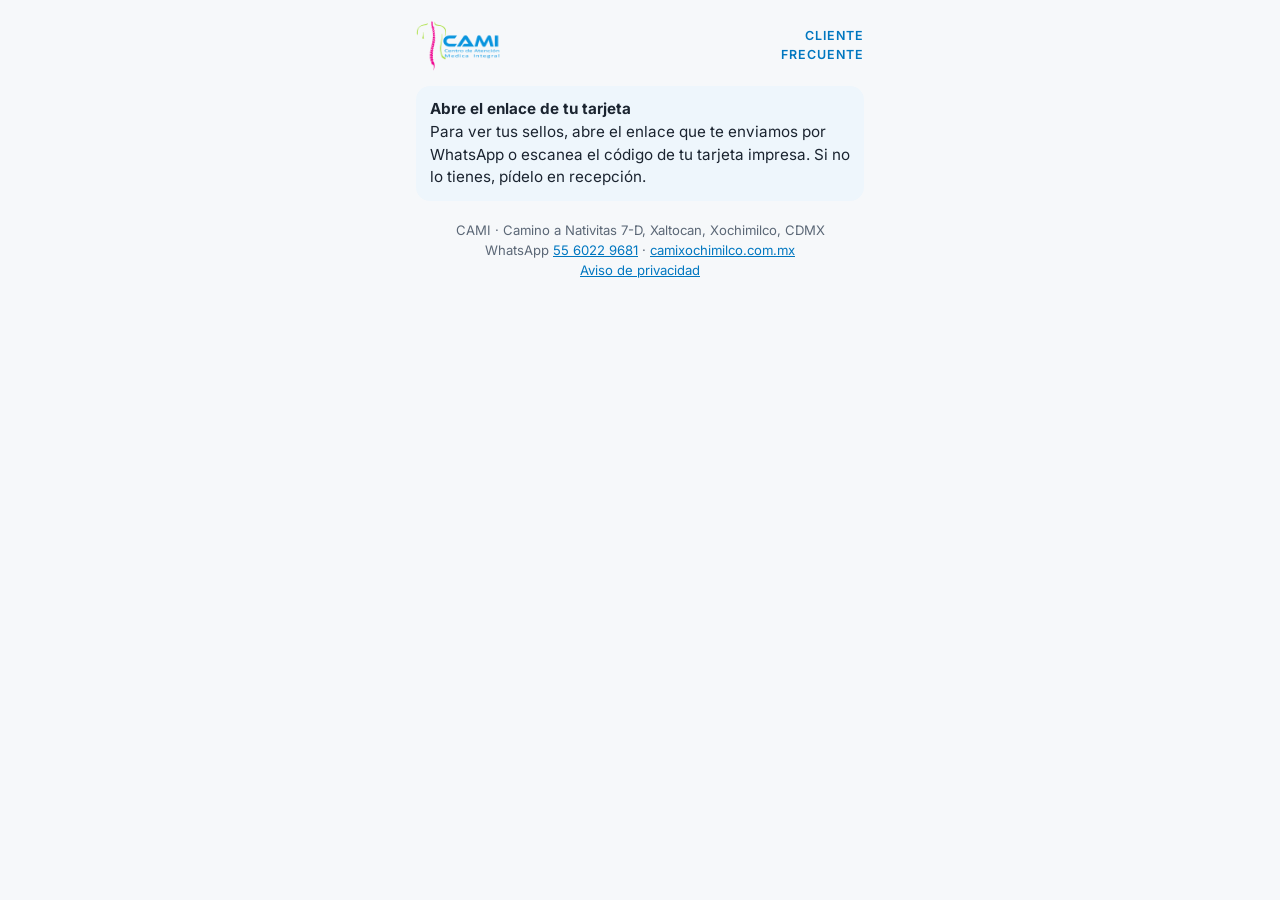
<file: index.html>
<!doctype html>
<html lang="es-MX">
<head>
<meta charset="utf-8">
<meta http-equiv="Content-Security-Policy" content="default-src 'none'; script-src 'self'; style-src 'self' 'unsafe-inline'; img-src 'self' data:; font-src 'self'; connect-src 'self' https://script.google.com https://script.googleusercontent.com; base-uri 'none'; form-action 'none'">
<meta name="viewport" content="width=device-width,initial-scale=1,viewport-fit=cover">
<title>Mi tarjeta CAMI</title>
<meta name="description" content="Tarjeta de cliente frecuente de CAMI Xochimilco.">
<meta name="robots" content="noindex,nofollow,noarchive">
<meta name="referrer" content="no-referrer">
<meta name="theme-color" content="#0077C0">
<meta name="apple-mobile-web-app-capable" content="yes">
<meta name="mobile-web-app-capable" content="yes">
<meta name="apple-mobile-web-app-title" content="Tarjeta CAMI">
<meta name="apple-mobile-web-app-status-bar-style" content="default">
<link rel="icon" href="assets/favicon-48.png" sizes="48x48">
<link rel="icon" href="assets/favicon-192.png" sizes="192x192">
<link rel="apple-touch-icon" href="assets/apple-touch-icon.png">
<link rel="stylesheet" href="assets/tarjeta.css">
</head>
<body class="paciente">
<main class="app">
  <header class="marca">
    <img src="assets/cami-logo.png" alt="CAMI Xochimilco, Centro de Atención Médica Integral" width="85" height="52">
    <span class="etiqueta">Cliente<br>frecuente</span>
  </header>
  <div id="vista" aria-live="polite"><div class="cargando" aria-label="Cargando tu tarjeta"></div></div>
  <p class="pie">
    CAMI · Camino a Nativitas 7-D, Xaltocan, Xochimilco, CDMX<br>
    WhatsApp <a id="enlace-wa" href="#">55 6022 9681</a> · <a id="enlace-sitio" href="#">camixochimilco.com.mx</a><br>
    <a id="enlace-aviso" href="#">Aviso de privacidad</a>
  </p>
</main>
<script src="assets/config.js"></script>
<script src="assets/qrcode.min.js"></script>
<script src="assets/comun.js"></script>
<script src="assets/paciente.js"></script>
</body>
</html>
</file>
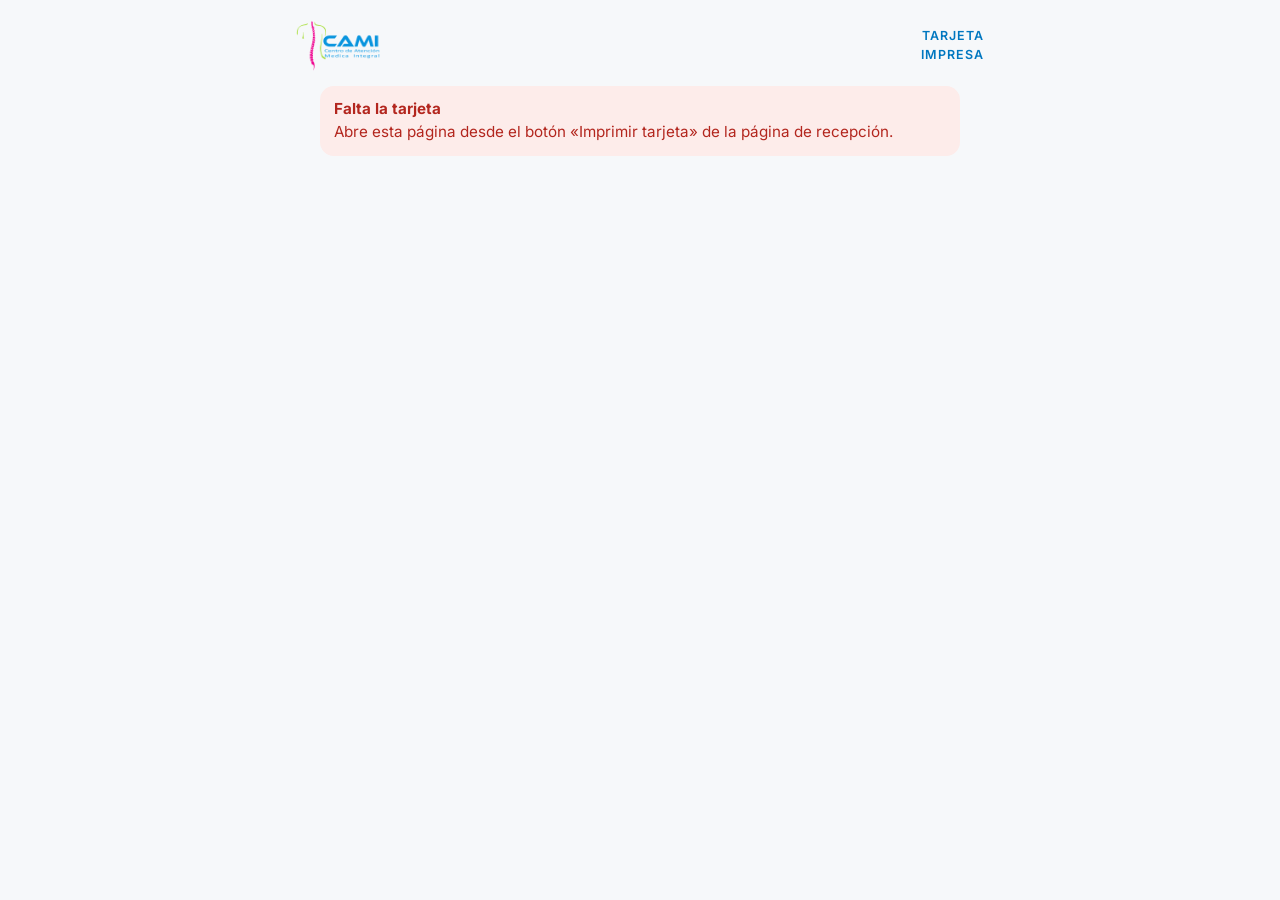
<file: imprimir/index.html>
<!doctype html>
<html lang="es-MX">
<head>
<meta charset="utf-8">
<meta http-equiv="Content-Security-Policy" content="default-src 'none'; script-src 'self'; style-src 'self' 'unsafe-inline'; img-src 'self' data:; font-src 'self'; connect-src 'self' https://script.google.com https://script.googleusercontent.com; base-uri 'none'; form-action 'none'">
<meta name="viewport" content="width=device-width,initial-scale=1">
<title>Imprimir tarjeta · CAMI</title>
<meta name="robots" content="noindex,nofollow,noarchive">
<meta name="referrer" content="no-referrer">
<link rel="icon" href="../assets/favicon-48.png" sizes="48x48">
<link rel="stylesheet" href="../assets/tarjeta.css">
<style>
  .hoja{display:flex;flex-wrap:wrap;gap:6mm;justify-content:center;margin:16px 0}
  .cara{position:relative;width:85.6mm;height:54mm;background:#fff;border:.3mm dashed #8A98A8;border-radius:3mm;overflow:hidden;color:var(--ink);
    -webkit-print-color-adjust:exact;print-color-adjust:exact;flex:none}
  .cara .etq{position:absolute;top:-5mm;left:0;font-size:2.8mm;color:var(--muted)}
  .envoltura{position:relative;padding-top:5mm}
  /* Frente */
  .frente .banda{position:absolute;left:0;top:0;bottom:0;width:3mm;background:var(--azul)}
  .frente .logo{position:absolute;left:7mm;top:4mm;height:13mm}
  .frente .tipo{position:absolute;left:7mm;top:18.5mm;width:44mm;font-size:2.5mm;line-height:1.15;font-weight:700;letter-spacing:.15mm;text-transform:uppercase;color:var(--azul)}
  .frente .nombre{position:absolute;left:7mm;top:25mm;width:44mm;font-size:4.2mm;font-weight:700;line-height:1.15;display:-webkit-box;-webkit-line-clamp:3;-webkit-box-orient:vertical;overflow:hidden}
  .frente .qr{position:absolute;right:3.5mm;top:5mm;width:29mm;height:29mm}
  .frente .qr svg{display:block;width:100%;height:100%}
  .frente .indica{position:absolute;right:3.5mm;top:34.5mm;width:29mm;text-align:center;font-size:2.3mm;line-height:1.2;color:var(--muted)}
  .frente .pie-cara{position:absolute;left:7mm;right:3.5mm;bottom:3mm;font-size:2.3mm;color:var(--muted);border-top:.2mm solid var(--line);padding-top:1.2mm}
  /* Reverso */
  .reverso{padding:4mm 5mm}
  .reverso h2{font-size:3.9mm;color:var(--azul);margin:0 0 2.5mm;text-align:center}
  .reverso .casillas-imp{display:grid;grid-template-columns:repeat(6,1fr);gap:2mm;justify-items:center;margin:4mm 0 4.5mm}
  .reverso .casillas-imp span.premio{border-style:dashed;border-width:.5mm;background:#fff;color:var(--ink);font-size:2.4mm;font-weight:800}
  .reverso.tipo-traccion .casillas-imp span.premio{color:var(--traccion)}
  .reverso .casillas-imp span{width:10.6mm;height:10.6mm;border:.35mm solid var(--azul);border-radius:50%;display:flex;align-items:center;justify-content:center;font-size:3mm;font-weight:600;color:#8FB8D6}
  .reverso .casillas-imp span.on{background:var(--azul);color:#fff;flex-direction:column;line-height:1}
  .reverso .casillas-imp span.on b{font-size:3.3mm;font-weight:700}
  .reverso .casillas-imp span.on i{font-size:2.2mm;font-style:normal;font-weight:500;text-transform:uppercase}
  .reverso p{font-size:2.35mm;line-height:1.25;color:var(--ink);text-align:center}
  .frente.tipo-traccion .banda{background:var(--traccion)}
  .frente.tipo-traccion .tipo{color:var(--traccion)}
  .reverso.tipo-traccion h2{color:var(--traccion)}
  .reverso.tipo-traccion .casillas-imp span{border-color:var(--traccion);color:#D98ABF}
  .reverso.tipo-traccion .casillas-imp span.on{background:var(--traccion);color:#fff}
  .consejo{max-width:640px;margin:0 auto}
  .casilla-nav{display:flex;gap:10px;align-items:center;margin:0 0 12px;font-weight:600;font-size:.95rem;cursor:pointer}
  .casilla-nav input{width:22px;height:22px;flex:none}
  /* Diseño navideño sobrio de la tarjeta impresa: hilo dorado arriba, banda lisa y un saludo discreto; poca tinta */
  .fiestas-imp{display:none}
  .cara.nav::before{content:"";position:absolute;left:0;right:0;top:0;height:.8mm;pointer-events:none;z-index:2;background:linear-gradient(90deg,#B08A2E,#E6D191 50%,#B08A2E)}
  .frente.nav .banda{background:#0A2F57}
  .frente.nav.tipo-traccion .banda{background:#5A1442}
  .frente.nav .fiestas-imp{display:block;position:absolute;right:3.5mm;top:40.6mm;width:29mm;text-align:center;font-size:2.2mm;font-weight:600;letter-spacing:.4mm;text-transform:uppercase;color:#8A6A1C}
  .reverso.nav .casillas-imp span.premio{border-color:#B08A2E;color:#7A5A12}
  /* Adornos de línea de la tarjeta impresa: poca tinta, en dorado oscuro */
  .ramita,.bolitas{display:none}
  .nav .ramita,.nav .bolitas{display:block;position:absolute;pointer-events:none;background-repeat:no-repeat;background-position:center;background-size:contain}
  .frente.nav .ramita{left:6.5mm;bottom:8mm;width:21mm;height:12.2mm;background-image:url("data:image/svg+xml,%3Csvg xmlns='http://www.w3.org/2000/svg' width='120' height='70' viewBox='0 0 120 70'%3E%3Cg stroke='%23B08A2E' stroke-width='1.9' stroke-linecap='round' fill='none'%3E%3Cpath d='M8 62L112 14'/%3E%3Cpath d='M16.0 58.3l3.4 -14.0M16.0 58.3l12.8 6.5M24.0 54.6l3.3 -13.4M24.0 54.6l12.3 6.2M32.0 50.9l3.1 -12.8M32.0 50.9l11.7 5.9M40.0 47.2l3.0 -12.2M40.0 47.2l11.2 5.7M48.0 43.5l2.8 -11.6M48.0 43.5l10.6 5.4M56.0 39.8l2.7 -11.0M56.0 39.8l10.1 5.1M64.0 36.2l2.5 -10.4M64.0 36.2l9.5 4.8M72.0 32.5l2.4 -9.8M72.0 32.5l9.0 4.5M80.0 28.8l2.2 -9.2M80.0 28.8l8.4 4.3M88.0 25.1l2.1 -8.6M88.0 25.1l7.9 4.0M96.0 21.4l1.9 -8.0M96.0 21.4l7.3 3.7M104.0 17.7l1.8 -7.4M104.0 17.7l6.8 3.4'/%3E%3C/g%3E%3Cg fill='%23B08A2E'%3E%3Ccircle cx='46' cy='48' r='2.4'/%3E%3Ccircle cx='74' cy='35' r='2.4'/%3E%3Ccircle cx='98' cy='24' r='2.2'/%3E%3C/g%3E%3C/svg%3E");background-position:left bottom}
  .reverso.nav .ramita{left:5.5mm;bottom:2mm;width:19mm;height:11.1mm;background-image:url("data:image/svg+xml,%3Csvg xmlns='http://www.w3.org/2000/svg' width='120' height='70' viewBox='0 0 120 70'%3E%3Cg stroke='%23B08A2E' stroke-width='1.9' stroke-linecap='round' fill='none'%3E%3Cpath d='M8 62L112 14'/%3E%3Cpath d='M16.0 58.3l3.4 -14.0M16.0 58.3l12.8 6.5M24.0 54.6l3.3 -13.4M24.0 54.6l12.3 6.2M32.0 50.9l3.1 -12.8M32.0 50.9l11.7 5.9M40.0 47.2l3.0 -12.2M40.0 47.2l11.2 5.7M48.0 43.5l2.8 -11.6M48.0 43.5l10.6 5.4M56.0 39.8l2.7 -11.0M56.0 39.8l10.1 5.1M64.0 36.2l2.5 -10.4M64.0 36.2l9.5 4.8M72.0 32.5l2.4 -9.8M72.0 32.5l9.0 4.5M80.0 28.8l2.2 -9.2M80.0 28.8l8.4 4.3M88.0 25.1l2.1 -8.6M88.0 25.1l7.9 4.0M96.0 21.4l1.9 -8.0M96.0 21.4l7.3 3.7M104.0 17.7l1.8 -7.4M104.0 17.7l6.8 3.4'/%3E%3C/g%3E%3Cg fill='%23B08A2E'%3E%3Ccircle cx='46' cy='48' r='2.4'/%3E%3Ccircle cx='74' cy='35' r='2.4'/%3E%3Ccircle cx='98' cy='24' r='2.2'/%3E%3C/g%3E%3C/svg%3E")}
  .reverso.nav .bolitas{right:2.6mm;top:.8mm;width:12mm;height:6.9mm;background-image:url("data:image/svg+xml,%3Csvg xmlns='http://www.w3.org/2000/svg' width='84' height='48' viewBox='0 0 84 48'%3E%3Cg stroke='%23B08A2E' stroke-width='1.2'%3E%3Cpath d='M14 0V15M40 0V28M68 0V19'/%3E%3C/g%3E%3Crect x='11.5' y='14' width='5' height='3' rx='1' fill='%23B08A2E'/%3E%3Ccircle cx='14' cy='23' r='7' fill='%23D9B95A'/%3E%3Crect x='37.5' y='27' width='5' height='3' rx='1' fill='%23B08A2E'/%3E%3Ccircle cx='40' cy='38' r='9' fill='%239AA9B8'/%3E%3Cpath d='M31.5 38h17' stroke='white' stroke-width='1.3'/%3E%3Crect x='65.5' y='18' width='5' height='3' rx='1' fill='%23B08A2E'/%3E%3Ccircle cx='68' cy='25.5' r='6' fill='%23D9B95A'/%3E%3C/svg%3E");background-position:top right}
  @media print{
    @page{margin:10mm}
    body{background:#fff}
    .no-imprimir{display:none!important}
    .app{max-width:none;padding:0}
    .hoja{margin:0;justify-content:flex-start}
    .cara .etq{display:none}
    .envoltura{padding-top:0}
  }
</style>
</head>
<body>
<main class="app" style="max-width:720px">
  <div class="no-imprimir" id="cabecera">
    <header class="marca"><img src="../assets/cami-logo.png" alt="CAMI Xochimilco" width="85" height="52"><span class="etiqueta">Tarjeta<br>impresa</span></header>
    <div class="consejo">
      <div id="mensaje"></div>
      <div class="panel" id="instrucciones" hidden>
        <h1 style="font-size:1.15rem;margin-bottom:6px">Imprime a tamaño real</h1>
        <ol class="pequeno muted" style="margin:0 0 12px;padding-left:20px">
          <li>En la ventana de impresión elige escala <strong>100%</strong> (no «ajustar a la página») y desactiva encabezados y pies de página.</li>
          <li>Recorta por las líneas punteadas: quedan dos piezas, frente y reverso. Pégalas por detrás o plastifícalas juntas.</li>
          <li>Si tu impresora lo permite, imprime a doble cara con el frente y el reverso por el mismo lado del papel.</li>
        </ol>
        <label class="casilla-nav"><input type="checkbox" id="chk-navidad"> <span>Diseño navideño (edición de fiestas)</span></label>
        <button class="btn primario" id="btn-imprimir" type="button">Imprimir</button>
      </div>
    </div>
  </div>
  <div class="hoja" id="hoja" hidden>
    <div class="envoltura"><div class="cara frente" id="frente"></div></div>
    <div class="envoltura"><div class="cara reverso" id="reverso"></div></div>
  </div>
</main>
<script src="../assets/config.js"></script>
<script src="../assets/qrcode.min.js"></script>
<script src="../assets/comun.js"></script>
<script src="../assets/imprimir.js"></script>
</body>
</html>
</file>
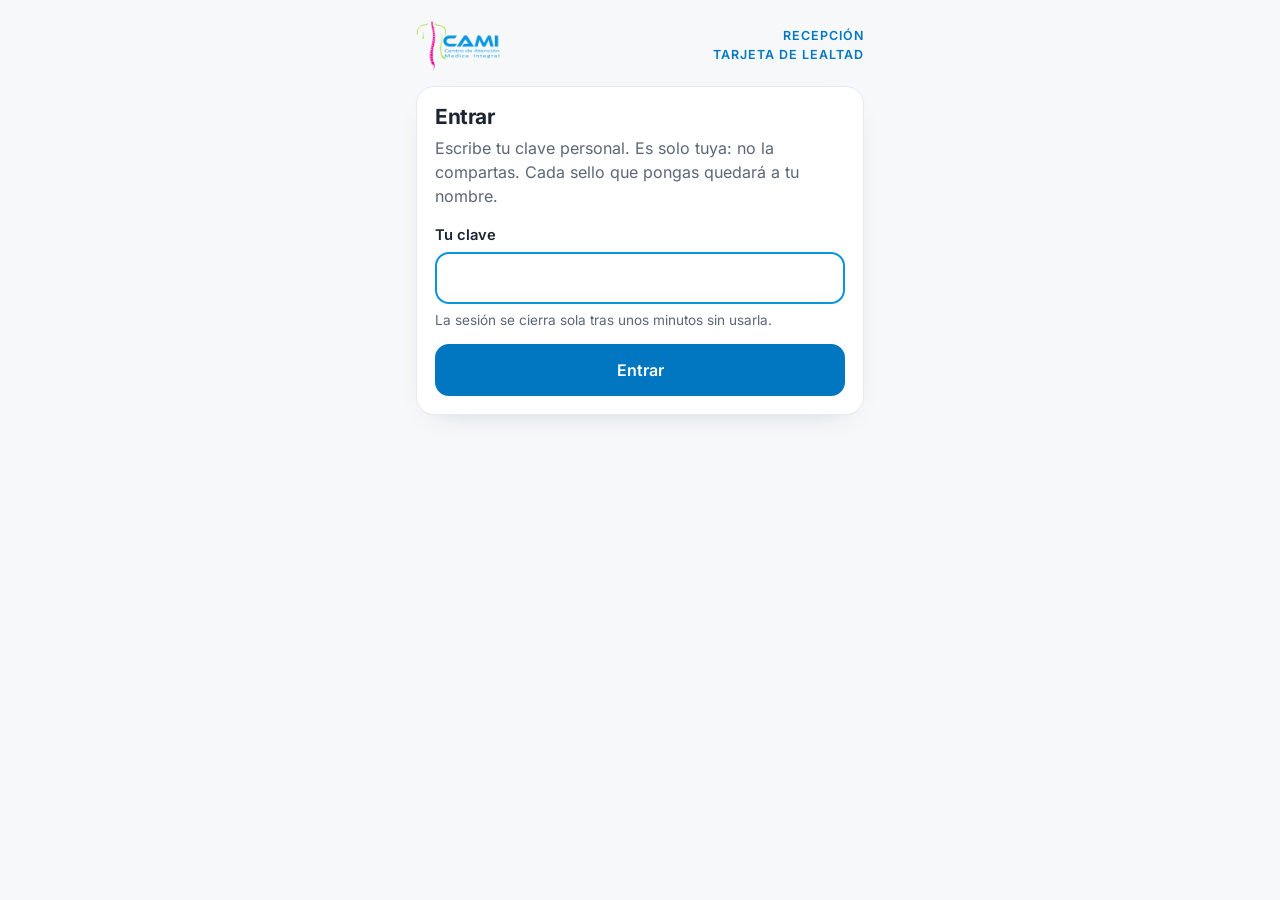
<file: recepcion/index.html>
<!doctype html>
<html lang="es-MX">
<head>
<meta charset="utf-8">
<meta http-equiv="Content-Security-Policy" content="default-src 'none'; script-src 'self'; style-src 'self' 'unsafe-inline'; img-src 'self' data:; font-src 'self'; connect-src 'self' https://script.google.com https://script.googleusercontent.com; base-uri 'none'; form-action 'none'">
<meta name="viewport" content="width=device-width,initial-scale=1,viewport-fit=cover">
<title>Recepción · Tarjeta CAMI</title>
<meta name="robots" content="noindex,nofollow,noarchive">
<meta name="referrer" content="no-referrer">
<meta name="theme-color" content="#0077C0">
<link rel="icon" href="../assets/favicon-48.png" sizes="48x48">
<link rel="apple-touch-icon" href="../assets/apple-touch-icon.png">
<link rel="stylesheet" href="../assets/tarjeta.css">
</head>
<body>
<main class="app">
  <header class="marca">
    <img src="../assets/cami-logo.png" alt="CAMI Xochimilco" width="85" height="52">
    <span class="etiqueta">Recepción<br>Tarjeta de lealtad</span>
  </header>

  <!-- 1. Entrada con PIN -->
  <section id="login" class="panel" hidden>
    <h1 style="font-size:1.3rem;margin-bottom:6px">Entrar</h1>
    <p class="muted" style="margin-bottom:16px">Escribe tu clave personal. Es solo tuya: no la compartas. Cada sello que pongas quedará a tu nombre.</p>
    <div id="login-aviso" role="alert"></div>
    <form id="form-login" autocomplete="off">
      <div class="campo"><label for="clave">Tu clave</label>
        <input id="clave" name="clave" type="password" autocomplete="off" autocapitalize="none" autocorrect="off" spellcheck="false" maxlength="64" required>
        <p class="ayuda">La sesión se cierra sola tras unos minutos sin usarla.</p></div>
      <button class="btn primario" id="btn-entrar" type="submit">Entrar</button>
    </form>
  </section>

  <!-- 2. Trabajo diario -->
  <section id="trabajo" hidden>
    <div class="barra"><span class="quien" id="saludo"></span><button class="btn chico" id="btn-salir" type="button">Salir</button></div>
    <div class="pestanas" role="tablist" aria-label="Qué quieres hacer">
      <button role="tab" id="tab-escanear" aria-controls="p-escanear" aria-selected="true" type="button">Escanear QR</button>
      <button role="tab" id="tab-telefono" aria-controls="p-telefono" aria-selected="false" type="button">Teléfono</button>
      <button role="tab" id="tab-nueva" aria-controls="p-nueva" aria-selected="false" type="button">Nueva tarjeta</button>
    </div>

    <div id="p-escanear" role="tabpanel" aria-labelledby="tab-escanear">
      <div class="visor" id="visor" hidden><video id="video" playsinline muted></video><div class="marco"></div></div>
      <p class="estado-camara" id="estado-camara" aria-live="polite">Apunta la cámara al código QR del paciente.</p>
      <button class="btn primario" id="btn-camara" type="button">Abrir cámara</button>
    </div>

    <div id="p-telefono" role="tabpanel" aria-labelledby="tab-telefono" hidden>
      <form id="form-telefono" class="panel">
        <div class="campo"><label for="tel">Celular del paciente (10 dígitos)</label>
          <input id="tel" type="tel" inputmode="numeric" maxlength="16" autocomplete="off" placeholder="55 1234 5678" required></div>
        <button class="btn primario" type="submit">Buscar</button>
      </form>
    </div>

    <div id="p-nueva" role="tabpanel" aria-labelledby="tab-nueva" hidden>
      <form id="form-alta" class="panel" autocomplete="off">
        <fieldset class="campo" style="border:0;padding:0;margin:0 0 14px">
          <legend style="font-weight:600;font-size:.92rem;margin:0 0 6px;padding:0">Tipo de tarjeta</legend>
          <div class="opciones-tipo">
            <label><input type="radio" name="alta-tipo" value="Terapias" required><span>Terapias<small>5 sellos · sexta con 20%</small></span></label>
            <label><input type="radio" name="alta-tipo" value="Alineación Osteopática" required><span>Alineación Osteopática<small>5 sellos · sexta gratis</small></span></label>
          </div>
        </fieldset>
        <div class="campo"><label for="alta-nombre">Nombre completo</label>
          <input id="alta-nombre" type="text" maxlength="80" autocomplete="off" autocapitalize="words" required></div>
        <div class="campo"><label for="alta-cel">Celular (10 dígitos)</label>
          <input id="alta-cel" type="tel" inputmode="numeric" maxlength="16" autocomplete="off" placeholder="55 1234 5678" required>
          <p class="ayuda">Solo nombre y celular. Nunca se anota nada de salud.</p></div>
        <div class="casilla-aviso" style="margin-bottom:14px"><input id="alta-aviso" type="checkbox" required>
          <label for="alta-aviso">El paciente aceptó el <a id="enlace-aviso" href="#" target="_blank" rel="noopener">aviso de privacidad</a> del programa de cliente frecuente.</label></div>
        <button class="btn primario" id="btn-alta" type="submit">Crear tarjeta</button>
      </form>
    </div>

    <div id="resultado" aria-live="polite"></div>
  </section>

  <p class="pie" id="pie-sin-config" hidden></p>
</main>
<script src="../assets/config.js"></script>
<script src="../assets/qrcode.min.js"></script>
<script src="../assets/jsQR.min.js"></script>
<script src="../assets/comun.js"></script>
<script src="../assets/recepcion.js"></script>
</body>
</html>
</file>
<file: assets/tarjeta.css>
/* Tarjeta de cliente frecuente · CAMI Xochimilco. Mismos colores y tipografía que el sitio principal. */
/* Inter guardada en el sitio (licencia OFL en fonts/LICENSE-Inter.txt): no se carga nada de Google Fonts. */
@font-face{font-family:Inter;font-style:normal;font-weight:100 900;font-display:swap;src:url(fonts/inter-latin-wght-normal.woff2) format("woff2");
  unicode-range:U+0000-00FF,U+0131,U+0152-0153,U+02BB-02BC,U+02C6,U+02DA,U+02DC,U+0304,U+0308,U+0329,U+2000-206F,U+20AC,U+2122,U+2191,U+2193,U+2212,U+2215,U+FEFF,U+FFFD}
:root{
  --azul:#0077C0; --azul-hover:#00639F; --celeste:#0A94DB; --azul-050:#EEF6FC;
  --ink:#1B2430; --muted:#5B6776; --line:#E6EAEF; --soft:#F6F8FA;
  --ok:#17803D; --ok-bg:#E8F6EC; --aviso:#7A4F00; --aviso-bg:#FFF4DD; --mal:#B3261E; --mal-bg:#FDECEA;
  --radius:18px;
  --fuente:Inter,system-ui,-apple-system,"Segoe UI",Roboto,sans-serif;
}
*{box-sizing:border-box}
html{-webkit-text-size-adjust:100%}
body{margin:0;font-family:var(--fuente);color:var(--ink);background:var(--soft);font-size:1rem;line-height:1.5;-webkit-font-smoothing:antialiased}
h1,h2,h3{margin:0;letter-spacing:-.02em;line-height:1.2}
p{margin:0}
img,svg{max-width:100%}
[hidden]{display:none!important}
:focus-visible{outline:3px solid var(--celeste);outline-offset:2px}
.app{max-width:480px;margin:0 auto;padding:16px 16px 40px}
.muted{color:var(--muted)}
.pequeno{font-size:.85rem}
.sr-only{position:absolute;width:1px;height:1px;overflow:hidden;clip:rect(0 0 0 0);white-space:nowrap}

/* Encabezado */
.marca{display:flex;align-items:center;justify-content:space-between;gap:12px;padding:4px 0 14px}
.marca img{height:52px;width:auto;display:block}
.marca .etiqueta{font-size:.78rem;font-weight:600;letter-spacing:.08em;text-transform:uppercase;color:var(--azul);text-align:right}

/* Tarjetas y avisos */
.panel{background:#fff;border:1px solid var(--line);border-radius:var(--radius);padding:18px;margin-bottom:14px;box-shadow:0 10px 30px -22px rgba(16,40,70,.35)}
.aviso{border-radius:14px;padding:12px 14px;font-size:.95rem;margin:0 0 14px;background:var(--azul-050);color:var(--ink)}
.aviso.ok{background:var(--ok-bg);color:#0F5C2B}
.aviso.alerta{background:var(--aviso-bg);color:var(--aviso)}
.aviso.mal{background:var(--mal-bg);color:var(--mal)}
.aviso strong{display:block}

/* Botones */
.btn{display:flex;align-items:center;justify-content:center;gap:8px;width:100%;min-height:52px;padding:12px 18px;border:2px solid var(--azul);border-radius:14px;background:#fff;color:var(--azul);font:600 1rem var(--fuente);cursor:pointer;text-decoration:none;text-align:center}
.btn:hover{background:var(--azul-050)}
.btn.primario{background:var(--azul);color:#fff}
.btn.primario:hover{background:var(--azul-hover);border-color:var(--azul-hover)}
.btn.ok{background:var(--ok);border-color:var(--ok);color:#fff}
.btn.ok:hover{background:#0F5C2B;border-color:#0F5C2B}
.btn.peligro{border-color:var(--mal);color:var(--mal)}
.btn.peligro:hover{background:var(--mal-bg)}
.btn.whatsapp{background:#1FAF55;border-color:#1FAF55;color:#fff}
.btn.whatsapp:hover{background:#178C44;border-color:#178C44}
.btn.chico{min-height:44px;font-size:.92rem;width:auto;padding:8px 14px}
.btn[disabled],.btn[aria-disabled=true]{opacity:.55;cursor:not-allowed}
.acciones{display:grid;gap:10px;margin-top:14px}
.fila{display:flex;gap:10px}
.fila>*{flex:1}

/* Formularios */
label{display:block;font-weight:600;font-size:.92rem;margin:0 0 6px}
.campo{margin-bottom:14px}
input[type=text],input[type=tel],input[type=password],input[type=search]{width:100%;min-height:52px;padding:12px 14px;border:2px solid var(--line);border-radius:14px;font:500 1.1rem var(--fuente);color:var(--ink);background:#fff}
input:focus{border-color:var(--celeste);outline:none}
.casilla-aviso{display:flex;gap:12px;align-items:flex-start;padding:12px;border-radius:14px;background:var(--soft);font-weight:500;font-size:.92rem}
.casilla-aviso input{width:24px;height:24px;margin:2px 0 0;flex:none}
.casilla-aviso label{margin:0;font-weight:500}
.ayuda{font-size:.85rem;color:var(--muted);margin-top:6px}

/* Tarjeta del paciente (azul) */
.carta{background:linear-gradient(145deg,var(--azul) 0%,var(--celeste) 100%);color:#fff;border-radius:22px;padding:20px 18px 18px;box-shadow:0 18px 40px -22px rgba(0,80,140,.75);margin-bottom:14px}
.carta .tipo{font-size:.75rem;font-weight:600;letter-spacing:.1em;text-transform:uppercase;opacity:.9}
.carta h1{color:#fff;font-size:1.5rem;margin:4px 0 2px;overflow-wrap:anywhere}
.carta .avance{font-size:.95rem;opacity:.95;margin-bottom:14px}
.sellos{display:grid;grid-template-columns:repeat(6,1fr);gap:10px 5px;margin:0;padding:0;list-style:none}
.sello{display:flex;flex-direction:column;align-items:center;gap:4px;font-size:.7rem;line-height:1.1;min-height:64px}
.sello .circulo{width:100%;max-width:54px;aspect-ratio:1;border-radius:50%;display:flex;align-items:center;justify-content:center;font-weight:700;font-size:.95rem;border:2px dashed rgba(255,255,255,.65);color:rgba(255,255,255,.8)}
.sello.puesto .circulo{background:#fff;border:2px solid #fff;color:var(--azul)}
.sello.puesto .circulo{overflow:hidden}
.sello-img{display:block;width:78%;height:78%;object-fit:contain}
.sello.premio .circulo{border:2px solid #fff;background:rgba(255,255,255,.16);color:#fff;font-size:.62rem;font-weight:700;letter-spacing:.02em}
.sello.premio.listo .circulo{background:#9ACD1F;border-color:#9ACD1F;color:#1B2430}
.sello.nuevo .circulo{animation:sello .6s cubic-bezier(.2,1.6,.4,1)}
.sello .fecha{opacity:.95;min-height:1.1em}
@keyframes sello{from{transform:scale(2.2) rotate(-18deg);opacity:0}to{transform:none;opacity:1}}
.carta .nota{margin-top:14px;font-size:.85rem;opacity:.95}
.recompensa{background:var(--ok);color:#fff;border-radius:18px;padding:16px 18px;margin-bottom:14px}
.recompensa h2{color:#fff;font-size:1.25rem;margin-bottom:4px}
.codigo-qr{text-align:center}
.codigo-qr .qr{width:min(100%,260px);margin:10px auto;border:1px solid var(--line);border-radius:12px;overflow:hidden;background:#fff}
.codigo-qr .qr svg{display:block;width:100%;height:auto}
.regla{font-size:.92rem;color:var(--muted)}
details.guia{border:1px solid var(--line);border-radius:14px;background:#fff;margin-bottom:14px}
details.guia summary{cursor:pointer;padding:14px 16px;font-weight:600;list-style:none}
details.guia summary::-webkit-details-marker{display:none}
details.guia summary::after{content:"＋";float:right;color:var(--azul)}
details.guia[open] summary::after{content:"－"}
details.guia .cuerpo{padding:0 16px 14px;font-size:.92rem;color:var(--muted)}
details.guia ol{margin:6px 0 0;padding-left:20px}
.pie{font-size:.82rem;color:var(--muted);text-align:center;margin-top:20px}
.pie a{color:var(--azul)}
.cargando{height:260px;border-radius:22px;background:linear-gradient(90deg,#e9eef3 25%,#f4f7fa 50%,#e9eef3 75%);background-size:200% 100%;animation:brillo 1.2s infinite linear}
@keyframes brillo{to{background-position:-200% 0}}

/* Recepción */
.barra{display:flex;align-items:center;justify-content:space-between;gap:10px;margin-bottom:12px}
.barra .quien{font-size:.85rem;color:var(--muted)}
.pestanas{display:grid;grid-template-columns:repeat(3,1fr);gap:6px;background:#E3EBF2;border-radius:16px;padding:5px;margin-bottom:14px}
.pestanas button{min-height:48px;border:0;border-radius:12px;background:transparent;font:600 .92rem var(--fuente);color:var(--muted);cursor:pointer}
.pestanas button[aria-selected=true]{background:#fff;color:var(--azul);box-shadow:0 2px 8px rgba(16,40,70,.15)}
.visor{position:relative;border-radius:16px;overflow:hidden;background:#000;aspect-ratio:1/1;margin-bottom:12px}
.visor video{width:100%;height:100%;object-fit:cover;display:block}
.visor .marco{position:absolute;inset:18%;border:4px solid rgba(255,255,255,.9);border-radius:18px;box-shadow:0 0 0 999px rgba(0,0,0,.35);pointer-events:none}
.estado-camara{text-align:center;font-size:.95rem;color:var(--muted);margin-bottom:12px;min-height:1.5em}
.res-cabeza h2{font-size:1.35rem;overflow-wrap:anywhere}
.chips{display:flex;flex-wrap:wrap;gap:6px;margin:8px 0 0}
.chip{display:inline-block;border-radius:999px;padding:3px 10px;font-size:.8rem;font-weight:600;background:var(--azul-050);color:var(--azul-hover)}
.chip.ok{background:var(--ok-bg);color:#0F5C2B}
.chip.alerta{background:var(--aviso-bg);color:var(--aviso)}
.chip.mal{background:var(--mal-bg);color:var(--mal)}
.casillas{display:grid;grid-template-columns:repeat(5,1fr);gap:10px;margin:14px 0 6px;max-width:320px}
.casillas span{aspect-ratio:1;border-radius:50%;border:2px solid #B9C7D4;display:flex;align-items:center;justify-content:center;font-size:.95rem;font-weight:600;color:#8A98A8}
.casillas .cas{display:flex;flex-direction:column;align-items:center;gap:4px}
.casillas .cas span{width:100%}
.casillas small{font-size:.72rem;line-height:1.1;color:var(--muted);min-height:1.1em;white-space:nowrap}
.casillas span.on{background:#fff;border-color:var(--azul);overflow:hidden}
.casillas span.on .sello-img{width:74%;height:74%}
.casillas.completa span.on{border-color:var(--ok)}
.avance-txt{font-weight:700}
.exito{text-align:center;padding:16px;border-radius:16px;background:var(--ok-bg);color:#0F5C2B;margin-bottom:14px}
.exito .grande{display:block;font-size:1.35rem;font-weight:700}
.lista-tarjetas{display:grid;gap:10px}
.lista-tarjetas .btn{justify-content:space-between;text-align:left}
details.mas{margin-top:14px;border-top:1px solid var(--line);padding-top:10px}
details.mas summary{cursor:pointer;font-weight:600;color:var(--muted);padding:6px 0}
details.mas .acciones{margin-top:8px}
.confirmar{background:var(--mal-bg);border-radius:14px;padding:12px;margin-top:10px}
.confirmar p{margin-bottom:10px;color:var(--mal);font-weight:600}
.girar{width:20px;height:20px;border:3px solid rgba(255,255,255,.5);border-top-color:#fff;border-radius:50%;animation:gira .7s linear infinite}
.btn:not(.primario):not(.ok):not(.whatsapp) .girar{border-color:rgba(0,119,192,.25);border-top-color:var(--azul)}
@keyframes gira{to{transform:rotate(360deg)}}

/* Tipos de tarjeta: Rehabilitación (azul CAMI) y Tracción (magenta de la marca, oscurecido para que el texto blanco se lea) */
:root{--traccion:#B8007A;--traccion-2:#D1008A;--traccion-050:#FCE4F3}
.carta.tipo-traccion{background:linear-gradient(145deg,#A8006E 0%,var(--traccion-2) 100%);box-shadow:0 18px 40px -22px rgba(160,0,100,.75)}
.carta.tipo-traccion .sello.puesto .circulo{color:#A8006E}
.panel.tipo-terapia{border-top:5px solid var(--azul)}
.panel.tipo-traccion{border-top:5px solid var(--traccion)}
.chip.t-traccion{background:var(--traccion-050);color:#8A005C}
.casillas.tipo-traccion span.on{border-color:var(--traccion)}
.opciones-tipo{display:grid;grid-template-columns:1fr 1fr;gap:10px}
.opciones-tipo label{margin:0;cursor:pointer}
.opciones-tipo input{position:absolute;opacity:0;width:1px;height:1px}
.opciones-tipo span{display:flex;flex-direction:column;align-items:center;justify-content:center;gap:2px;min-height:64px;padding:10px;border:2px solid var(--line);border-radius:14px;text-align:center;font-weight:700;color:var(--ink);background:#fff}
.opciones-tipo small{font-weight:500;color:var(--muted);font-size:.78rem}
.opciones-tipo input[value=Terapias]:checked+span{border-color:var(--azul);background:var(--azul-050);color:var(--azul-hover)}
.opciones-tipo input[value="Alineación Osteopática"]:checked+span{border-color:var(--traccion);background:var(--traccion-050);color:#8A005C}
.promos .cifras{display:grid;grid-template-columns:repeat(3,1fr);gap:8px;text-align:center;margin-top:10px}
.promos .cifras div{background:var(--soft);border-radius:14px;padding:10px 4px}
.promos .cifras b{display:block;font-size:1.6rem;line-height:1.1;color:var(--azul)}
.promos .cifras .disp b{color:var(--ok)}
.promos .cifras span{font-size:.78rem;color:var(--muted)}
.opciones-tipo input:focus-visible+span{outline:3px solid var(--celeste);outline-offset:2px}

/* ================= Tema navideño, versión sobria (se activa con la clase .tema-navidad en <html>; ver comun.js y config.js) =================
   Colores de CAMI en tonos profundos, un solo acento dorado discreto y nada que se mueva ni parpadee. */
.fiestas{display:none}
.tema-navidad .fiestas{display:flex;align-items:center;justify-content:center;gap:12px;margin:0 0 14px;padding:10px 6px;border-top:1px solid #D9C48A;border-bottom:1px solid #D9C48A;text-align:center}
.fiestas > div{line-height:1.35}
.fiestas strong{display:block;font-size:.8rem;font-weight:700;letter-spacing:.2em;text-transform:uppercase;color:#1B2430}
.fiestas span{display:block;font-size:.84rem;color:#5B6776}
.fiestas svg{flex:none;width:15px;height:15px;color:#B08A2E}
.tema-navidad .carta{position:relative;overflow:hidden;background-color:#0A2F57;background-size:160px 160px,auto;box-shadow:0 16px 36px -22px rgba(8,40,80,.8);
  background-image:url("data:image/svg+xml,%3Csvg xmlns='http://www.w3.org/2000/svg' width='160' height='160' viewBox='0 0 160 160'%3E%3Cg fill='white' fill-opacity='.2'%3E%3Ccircle cx='20' cy='30' r='2.2'/%3E%3Ccircle cx='70' cy='12' r='1.5'/%3E%3Ccircle cx='120' cy='40' r='2.6'/%3E%3Ccircle cx='45' cy='85' r='1.8'/%3E%3Ccircle cx='100' cy='100' r='2.2'/%3E%3Ccircle cx='145' cy='130' r='1.6'/%3E%3Ccircle cx='15' cy='140' r='2'/%3E%3Ccircle cx='80' cy='150' r='1.4'/%3E%3C/g%3E%3Cg stroke='white' stroke-opacity='.2' stroke-width='1.3' stroke-linecap='round' fill='none'%3E%3Cpath d='M130 70v20M121.3 75l17.4 10M121.3 85l17.4-10'/%3E%3Cpath d='M35 107v16M28 111l14 8M28 119l14-8'/%3E%3C/g%3E%3C/svg%3E"),
    linear-gradient(155deg,#0B2D52 0%,#00528D 60%,#0077C0 100%)}
.tema-navidad .carta.tipo-traccion{background-color:#4A1236;box-shadow:0 16px 36px -22px rgba(70,10,50,.8);
  background-image:url("data:image/svg+xml,%3Csvg xmlns='http://www.w3.org/2000/svg' width='160' height='160' viewBox='0 0 160 160'%3E%3Cg fill='white' fill-opacity='.18'%3E%3Ccircle cx='20' cy='30' r='2.2'/%3E%3Ccircle cx='70' cy='12' r='1.5'/%3E%3Ccircle cx='120' cy='40' r='2.6'/%3E%3Ccircle cx='45' cy='85' r='1.8'/%3E%3Ccircle cx='100' cy='100' r='2.2'/%3E%3Ccircle cx='145' cy='130' r='1.6'/%3E%3Ccircle cx='15' cy='140' r='2'/%3E%3Ccircle cx='80' cy='150' r='1.4'/%3E%3C/g%3E%3Cg stroke='white' stroke-opacity='.18' stroke-width='1.3' stroke-linecap='round' fill='none'%3E%3Cpath d='M130 70v20M121.3 75l17.4 10M121.3 85l17.4-10'/%3E%3Cpath d='M35 107v16M28 111l14 8M28 119l14-8'/%3E%3C/g%3E%3C/svg%3E"),
    linear-gradient(155deg,#3F0F2E 0%,#7A1A57 62%,#962466 100%)}
/* Hilo dorado fino en el borde de arriba */
.tema-navidad .carta::before{content:"";position:absolute;left:0;right:0;top:0;height:3px;pointer-events:none;background:linear-gradient(90deg,#B08A2E,#E6D191 50%,#B08A2E)}
.tema-navidad .carta .sello.puesto .circulo{box-shadow:0 0 0 2px #D9C48A}
.tema-navidad .carta .sello.premio .circulo{border-color:#D9C48A;color:#EBDDB0}
.tema-navidad .carta .sello.premio.listo .circulo{background:#D9C48A;border-color:#D9C48A;color:#3B2A00}

/* Adornos de línea (esferas colgando, ramita de pino y regalo): finos y en dorado apagado */
.adorno{display:none}
.tema-navidad .adorno{display:block;position:absolute;pointer-events:none;z-index:0}
.tema-navidad .carta > :not(.adorno){position:relative;z-index:1}
.tema-navidad .carta .adorno.bolas{right:12px;top:3px;width:84px;height:48px;background:url("data:image/svg+xml,%3Csvg xmlns='http://www.w3.org/2000/svg' width='84' height='48' viewBox='0 0 84 48'%3E%3Cg stroke='%23D9C48A' stroke-width='1'%3E%3Cpath d='M14 0V15M40 0V28M68 0V19'/%3E%3C/g%3E%3Crect x='11.5' y='14' width='5' height='3' rx='1' fill='%23B08A2E'/%3E%3Ccircle cx='14' cy='23' r='7' fill='%23D9C48A'/%3E%3Ccircle cx='11.6' cy='20.4' r='1.8' fill='white' fill-opacity='.7'/%3E%3Crect x='37.5' y='27' width='5' height='3' rx='1' fill='%23B08A2E'/%3E%3Ccircle cx='40' cy='38' r='9' fill='%23E8EEF4'/%3E%3Cpath d='M31.5 38h17' stroke='%23D9C48A' stroke-width='1.3'/%3E%3Ccircle cx='36.8' cy='34.6' r='2.2' fill='white'/%3E%3Crect x='65.5' y='18' width='5' height='3' rx='1' fill='%23B08A2E'/%3E%3Ccircle cx='68' cy='25.5' r='6' fill='%23D9C48A'/%3E%3Ccircle cx='66' cy='23.4' r='1.5' fill='white' fill-opacity='.7'/%3E%3C/svg%3E") no-repeat top right/contain}
.tema-navidad .carta .adorno.rama{right:8px;bottom:7px;width:94px;height:55px;background:url("data:image/svg+xml,%3Csvg xmlns='http://www.w3.org/2000/svg' width='120' height='70' viewBox='0 0 120 70'%3E%3Cg stroke='white' stroke-opacity='.5' stroke-width='1.4' stroke-linecap='round' fill='none'%3E%3Cpath d='M8 62L112 14'/%3E%3Cpath d='M16.0 58.3l3.4 -14.0M16.0 58.3l12.8 6.5M24.0 54.6l3.3 -13.4M24.0 54.6l12.3 6.2M32.0 50.9l3.1 -12.8M32.0 50.9l11.7 5.9M40.0 47.2l3.0 -12.2M40.0 47.2l11.2 5.7M48.0 43.5l2.8 -11.6M48.0 43.5l10.6 5.4M56.0 39.8l2.7 -11.0M56.0 39.8l10.1 5.1M64.0 36.2l2.5 -10.4M64.0 36.2l9.5 4.8M72.0 32.5l2.4 -9.8M72.0 32.5l9.0 4.5M80.0 28.8l2.2 -9.2M80.0 28.8l8.4 4.3M88.0 25.1l2.1 -8.6M88.0 25.1l7.9 4.0M96.0 21.4l1.9 -8.0M96.0 21.4l7.3 3.7M104.0 17.7l1.8 -7.4M104.0 17.7l6.8 3.4'/%3E%3C/g%3E%3Cg fill='%23D9C48A'%3E%3Ccircle cx='46' cy='48' r='2.4'/%3E%3Ccircle cx='74' cy='35' r='2.4'/%3E%3Ccircle cx='98' cy='24' r='2.2'/%3E%3C/g%3E%3C/svg%3E") no-repeat bottom right/contain}
.tema-navidad .carta .tipo{display:block;max-width:calc(100% - 100px)}
.tema-navidad .carta .nota{max-width:calc(100% - 96px)}
.tema-navidad .recompensa{position:relative;padding-right:78px}
.tema-navidad .recompensa::after{content:"";position:absolute;right:16px;top:50%;width:46px;height:46px;transform:translateY(-50%);background:url("data:image/svg+xml,%3Csvg xmlns='http://www.w3.org/2000/svg' width='48' height='48' viewBox='0 0 48 48'%3E%3Cg stroke='%23E6D191' stroke-width='2' stroke-linecap='round' stroke-linejoin='round' fill='none'%3E%3Crect x='8' y='23' width='32' height='19' rx='2'/%3E%3Crect x='6' y='16' width='36' height='7' rx='2'/%3E%3Cpath d='M24 16V42'/%3E%3Cpath d='M24 16c-4-7-12-6-10-1 1 3 7 3 10 1zM24 16c4-7 12-6 10-1-1 3-7 3-10 1z'/%3E%3C/g%3E%3C/svg%3E") no-repeat center/contain}


@media (prefers-reduced-motion:reduce){*{animation:none!important;transition:none!important}}
</file>
